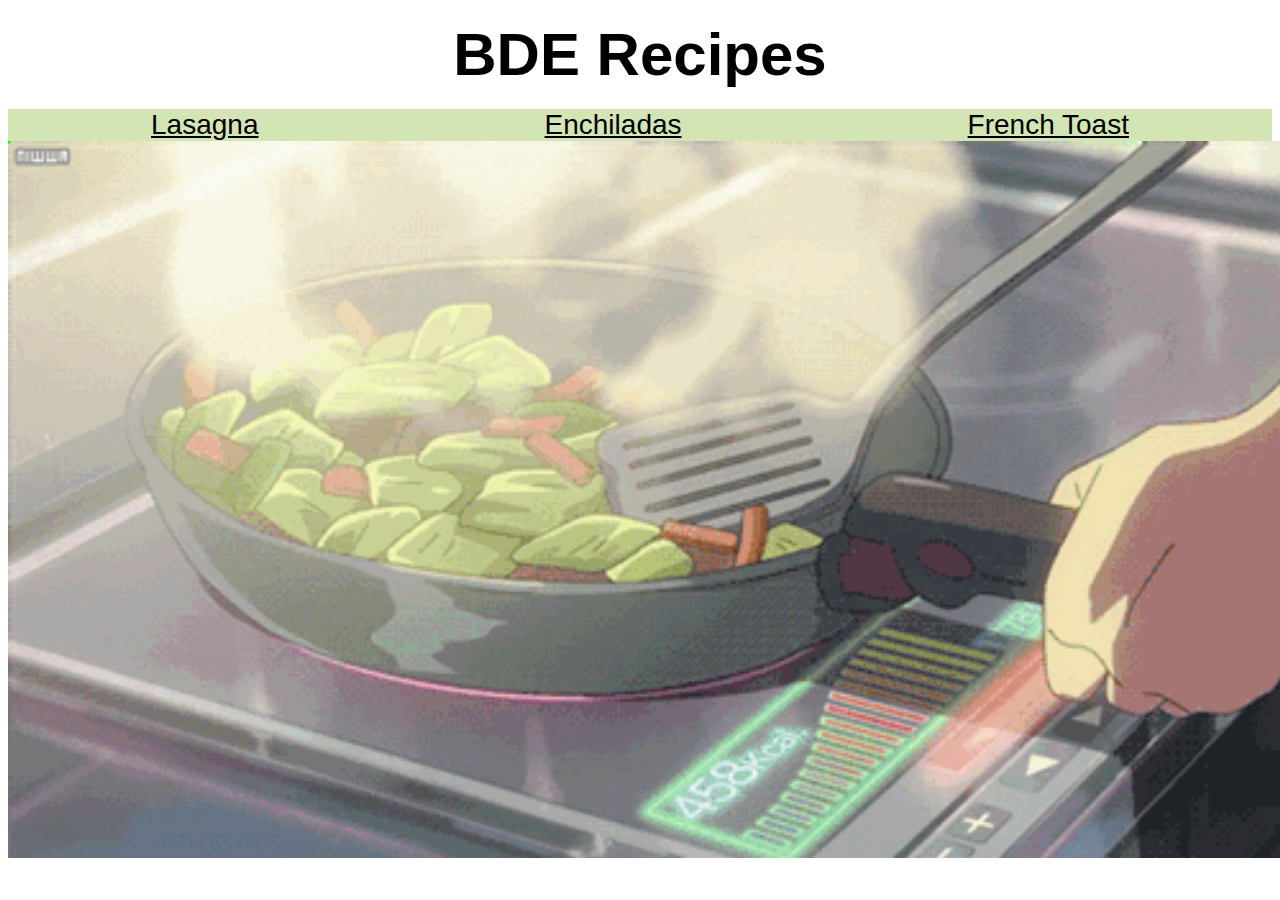
<file: index.html>
<!DOCTYPE html>
<html lang="en">

<head>
  <meta charset="utf-8">
  <title>Recipes</title>
  <link rel="stylesheet" href="style.css">
</head>

<body>
  <h1 class="header">BDE Recipes</h1>

  <div class="recipes">

    <a href="/odin-recipes/recipes/lasagna.html">Lasagna</a>
    <a href="/odin-recipes/recipes/enchiladas.html">Enchiladas</a>
    <a href="/odin-recipes/recipes/french-toast.html">French Toast</a>

  </div>

  <img class="homegif" src="img/saute.gif" alt="Saute Veggies" class="arthur">
</body>

</html>
</file>
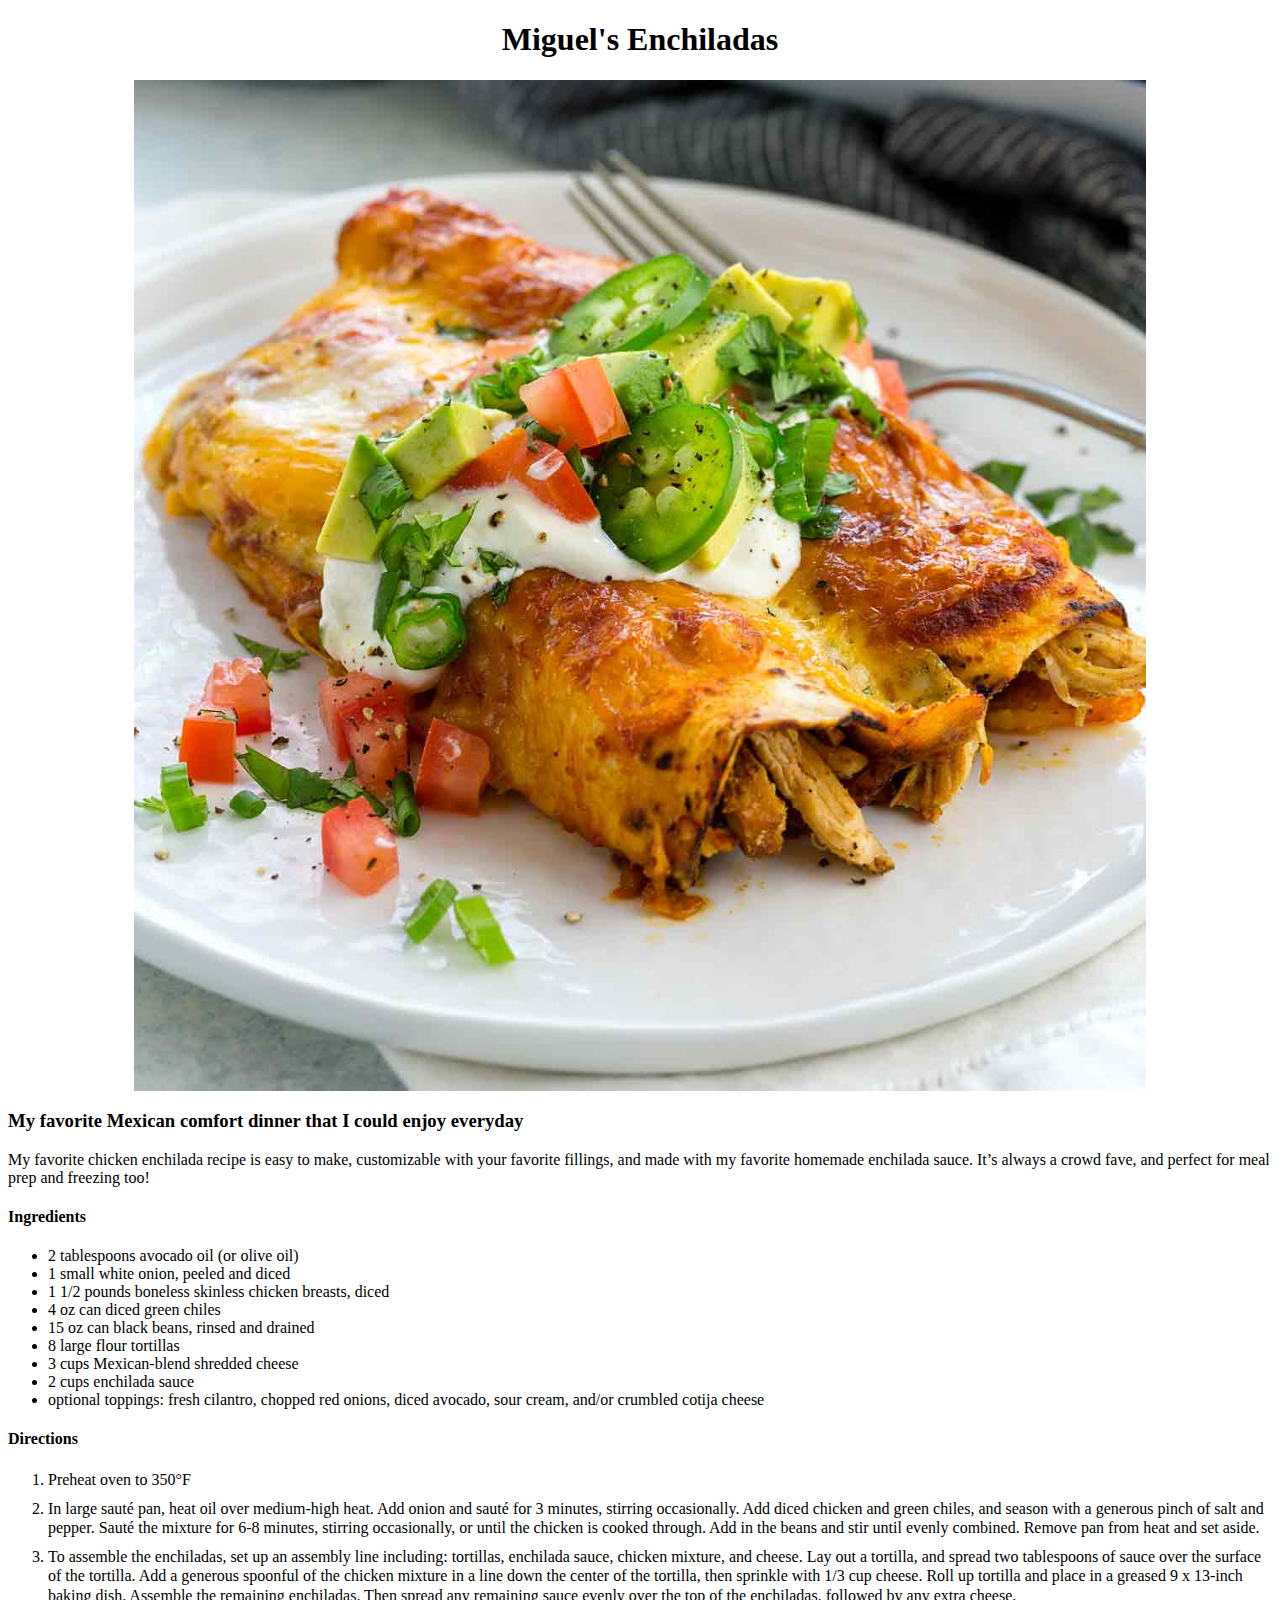
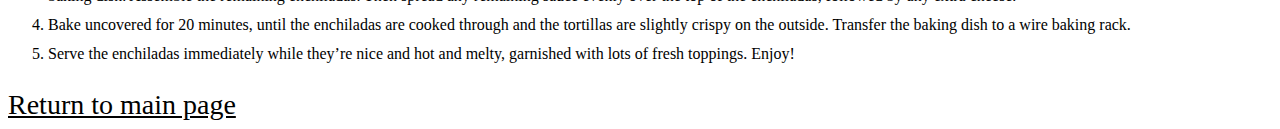
<file: recipes/enchiladas.html>
<!DOCTYPE html>
<html lang="en">

<head>
  <meta charset="utf-8">
  <title>Enchiladas</title>
  <link rel="stylesheet" href="../style.css">
</head>

<body>
  <h1>Miguel's Enchiladas</h1>
  <img src="../img/enchiladas.jpg" alt="Savory Enchiladas" class="recipeimg">
  <h3>My favorite Mexican comfort dinner that I could enjoy everyday
  </h3>
  <p>My favorite chicken enchilada recipe is easy to make, customizable with your favorite fillings, and made with my
    favorite homemade enchilada sauce. It’s always a crowd fave, and perfect for meal prep and freezing too!</p>
  <h4>Ingredients</h4>
  <ul>
    <li>2 tablespoons avocado oil (or olive oil)</li>
    <li>1 small white onion, peeled and diced</li>
    <li>1 1/2 pounds boneless skinless chicken breasts, diced</li>
    <li>4 oz can diced green chiles</li>
    <li>15 oz can black beans, rinsed and drained</li>
    <li>8 large flour tortillas</li>
    <li>3 cups Mexican-blend shredded cheese</li>
    <li>2 cups enchilada sauce</li>
    <li>optional toppings: fresh cilantro, chopped red onions, diced avocado, sour cream, and/or crumbled cotija cheese
    </li>
  </ul>

  <h4>Directions</h4>
  <ol style="line-height: 120%;">
    <li style="padding-bottom: 10px">Preheat oven to 350°F</li>
    <li style="padding-bottom: 10px">In large sauté pan, heat oil over medium-high heat. Add onion and sauté for 3
      minutes, stirring occasionally. Add diced chicken and green chiles, and season with a generous pinch of salt and
      pepper. Sauté the mixture for 6-8 minutes, stirring occasionally, or until the chicken is cooked through. Add in
      the beans and stir until evenly combined. Remove pan from heat and set aside.</li>
    <li style="padding-bottom: 10px">To assemble the enchiladas, set up an assembly line including: tortillas, enchilada
      sauce, chicken mixture, and cheese. Lay out a tortilla, and spread two tablespoons of sauce over the surface of
      the tortilla. Add a generous spoonful of the chicken mixture in a line down the center of the tortilla, then
      sprinkle with 1/3 cup cheese. Roll up tortilla and place in a greased 9 x 13-inch baking dish. Assemble the
      remaining enchiladas. Then spread any remaining sauce evenly over the top of the enchiladas, followed by any extra
      cheese.</li>
    <li style="padding-bottom: 10px">Bake uncovered for 20 minutes, until the enchiladas are cooked through and the
      tortillas are slightly crispy on the outside. Transfer the baking dish to a wire baking rack.</li>
    <li style="padding-bottom: 10px">Serve the enchiladas immediately while they’re nice and hot and melty, garnished
      with lots of fresh toppings. Enjoy!</li>
  </ol>

  <a href="../index.html">Return to main page</a>

</body>

</html>
</file>
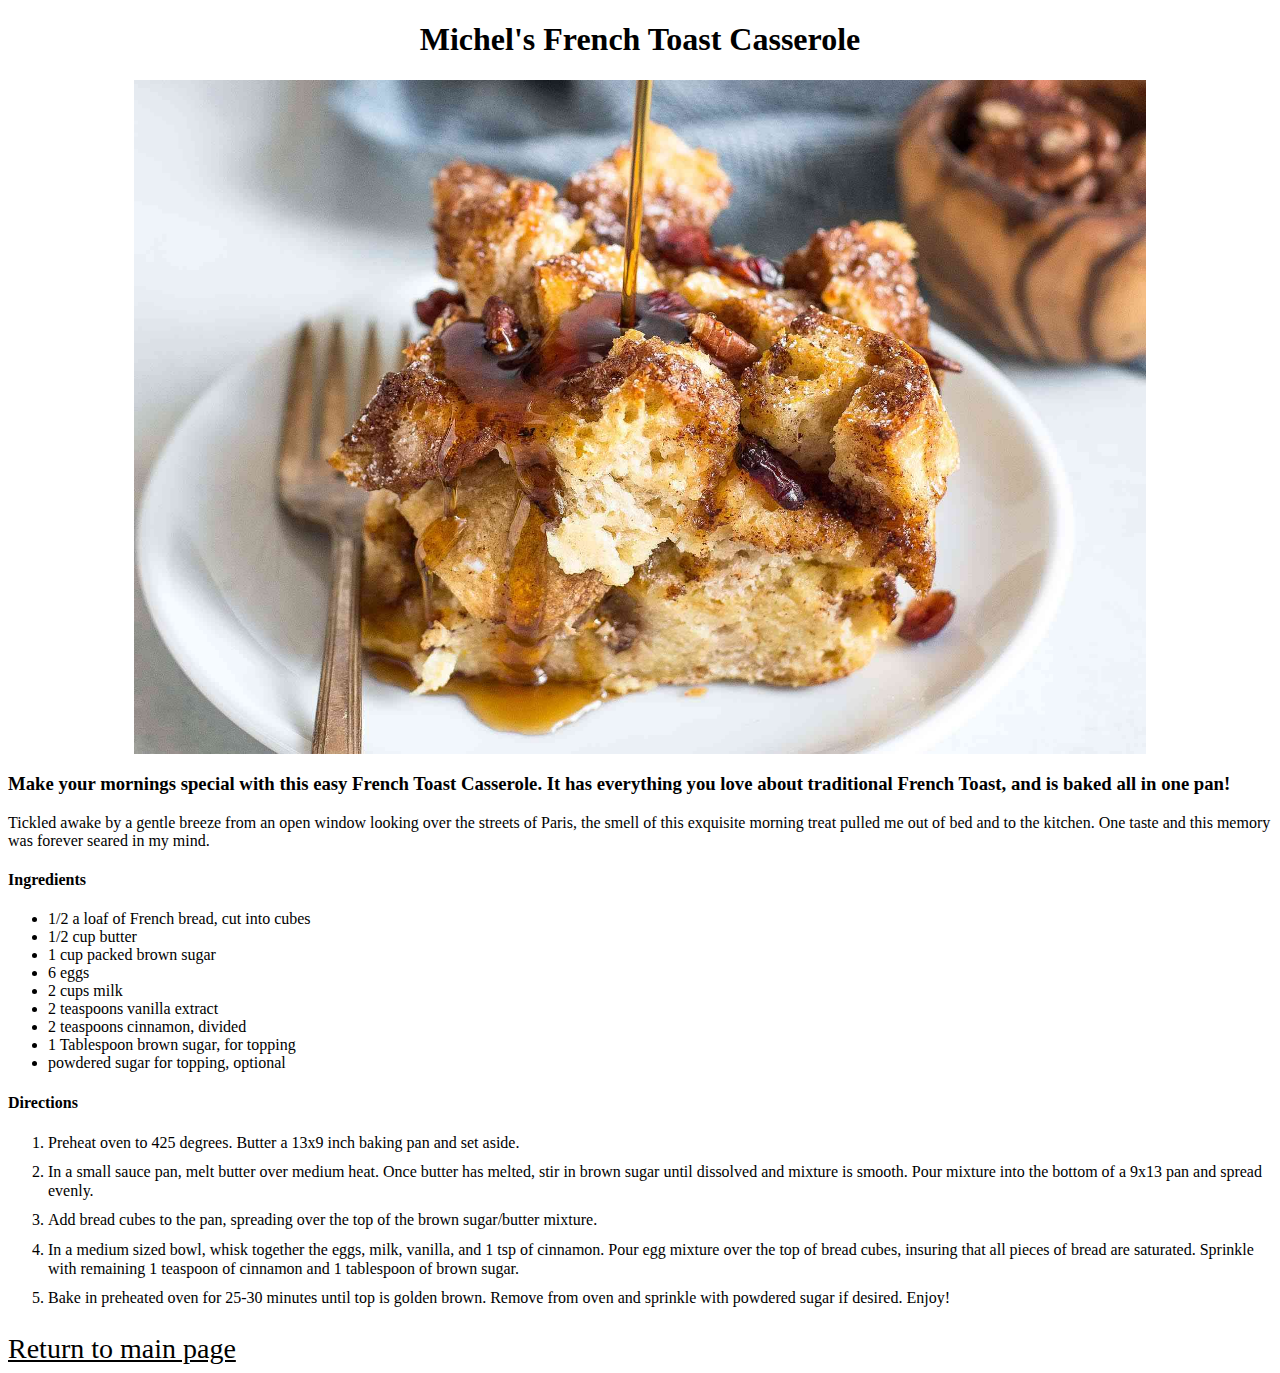
<file: recipes/french-toast.html>
<!DOCTYPE html>
<html lang="en">

<head>
  <meta charset="utf-8">
  <title>French Toast</title>
  <link rel="stylesheet" href="../style.css">
</head>

<body>
  <h1>Michel's French Toast Casserole</h1>
  <img src="../img/french-toast.jpg" alt="Yummy French Toast Casserole" class="recipeimg">
  <h3>Make your mornings special with this easy French Toast Casserole. It has everything you love about traditional
    French Toast, and is baked all in one pan!
  </h3>
  <p>Tickled awake by a gentle breeze from an open window looking over the streets of Paris, the smell of this exquisite
    morning treat pulled me out of bed and to the kitchen. One taste and this memory was forever seared in my mind.</p>
  <h4>Ingredients</h4>
  <ul>
    <li>1/2 a loaf of French bread, cut into cubes</li>
    <li>1/2 cup butter</li>
    <li>1 cup packed brown sugar</li>
    <li>6 eggs</li>
    <li>2 cups milk</li>
    <li>2 teaspoons vanilla extract</li>
    <li>2 teaspoons cinnamon, divided</li>
    <li>1 Tablespoon brown sugar, for topping</li>
    <li>powdered sugar for topping, optional</li>
  </ul>

  <h4>Directions</h4>
  <ol style="line-height: 120%;">
    <li style="padding-bottom: 10px">Preheat oven to 425 degrees. Butter a 13x9 inch baking pan and set aside.</li>
    <li style="padding-bottom: 10px">In a small sauce pan, melt butter over medium heat. Once butter has melted, stir in
      brown sugar until dissolved and mixture is smooth. Pour mixture into the bottom of a 9x13 pan and spread evenly.
    </li>
    <li style="padding-bottom: 10px">Add bread cubes to the pan, spreading over the top of the brown sugar/butter
      mixture.</li>
    <li style="padding-bottom: 10px">In a medium sized bowl, whisk together the eggs, milk, vanilla, and 1 tsp of
      cinnamon. Pour egg mixture over the top of bread cubes, insuring that all pieces of bread are saturated. Sprinkle
      with remaining 1 teaspoon of cinnamon and 1 tablespoon of brown sugar.</li>
    <li style="padding-bottom: 10px">Bake in preheated oven for 25-30 minutes until top is golden brown. Remove from
      oven and sprinkle with powdered sugar if desired. Enjoy!</li>
  </ol>

  <a href="../index.html">Return to main page</a>

</body>

</html>
</file>
<file: style.css>
.recipes {
  display: flex;
  font-family: 'Segoe UI', Tahoma, Geneva, Verdana, sans-serif;
  text-align: center;
  justify-content: space-around;
  background-color:rgb(211, 229, 181);
  color: aliceblue;
  
}

.header {
  font-size: 60px;
  padding: 10px;
  margin: 10px;
  font-family: 'Segoe UI', Tahoma, Geneva, Verdana, sans-serif;
}

a {
  font-size: 28px;
  color: black;
}

a:hover {
  color: orange;
}

h1 {
  text-align: center;
}

img {
  display: block;
  margin-left: auto;
  margin-right: auto;
  width: 80%;
}

.homegif {
  width: 80em;
  height: auto;
}

.recipeimg {
  display: block;
  margin-left: auto;
  margin-right: auto;
  width: 80%;
}
</file>
